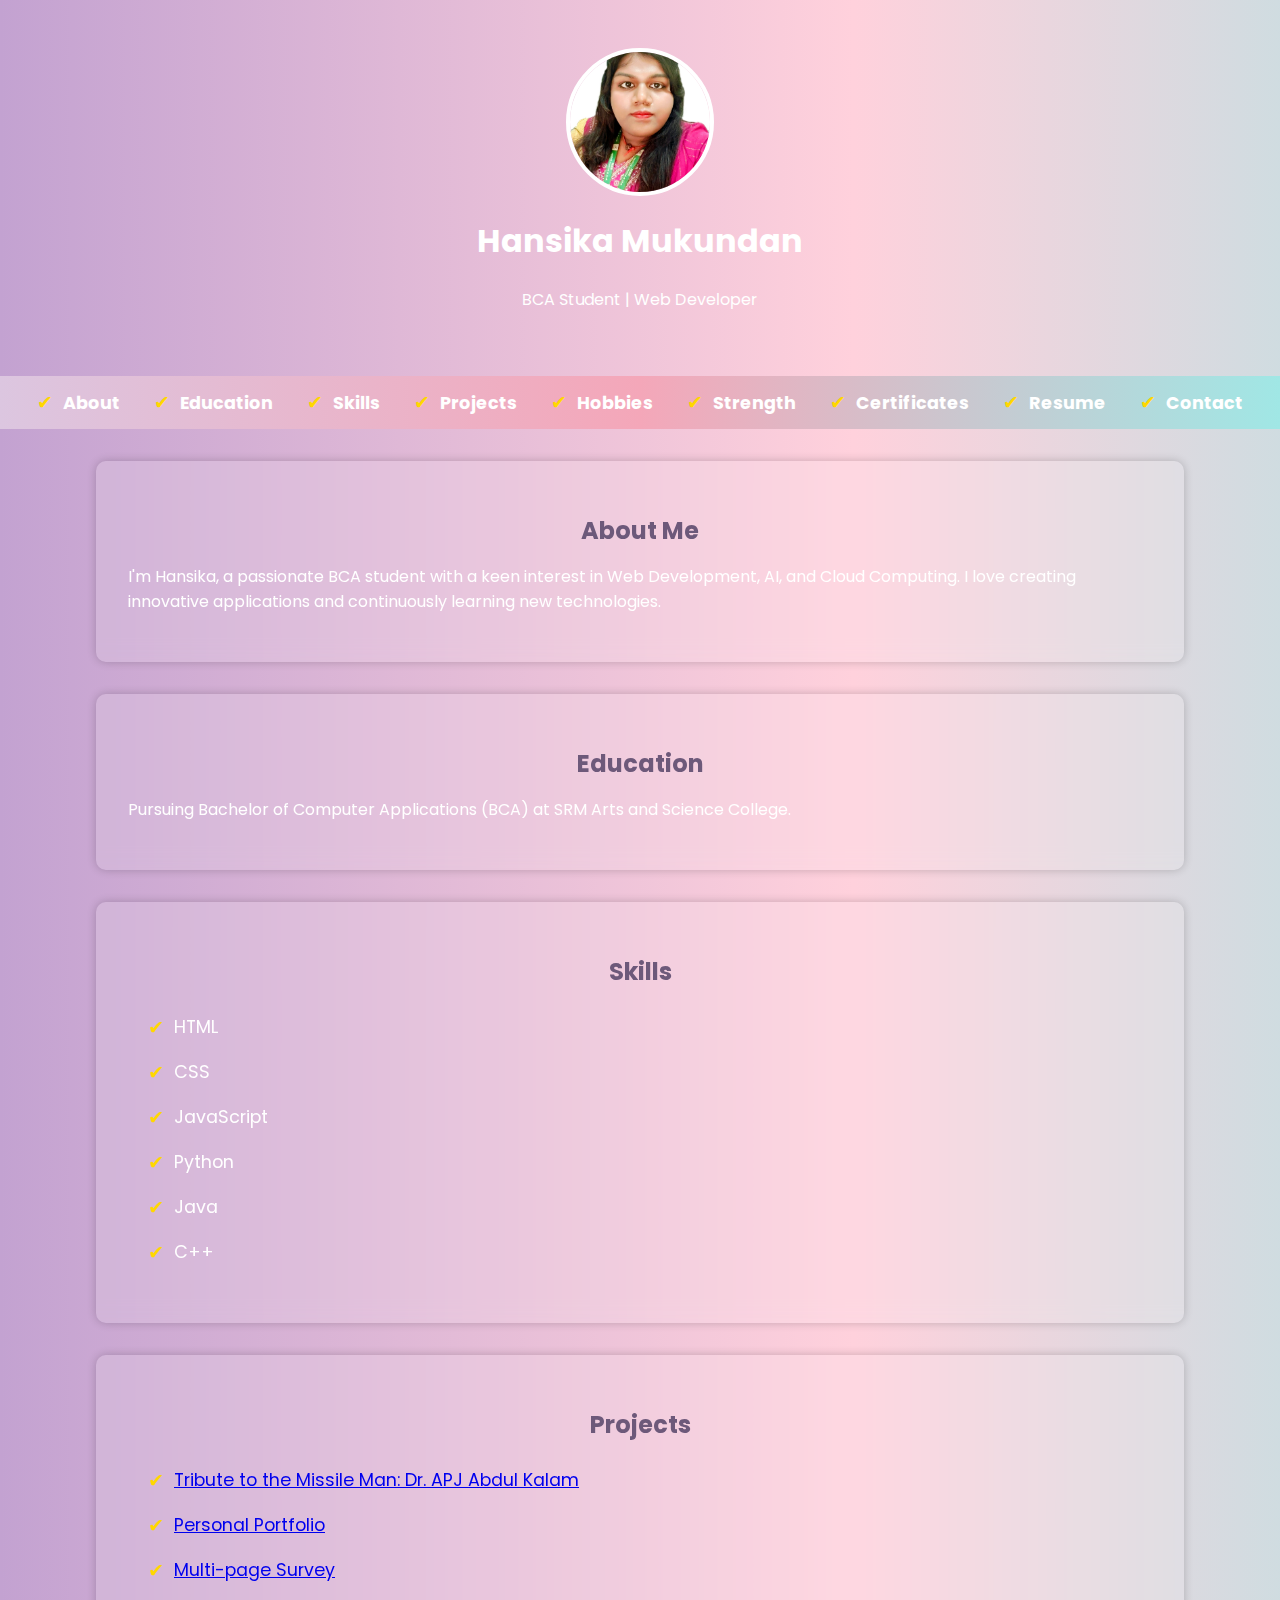
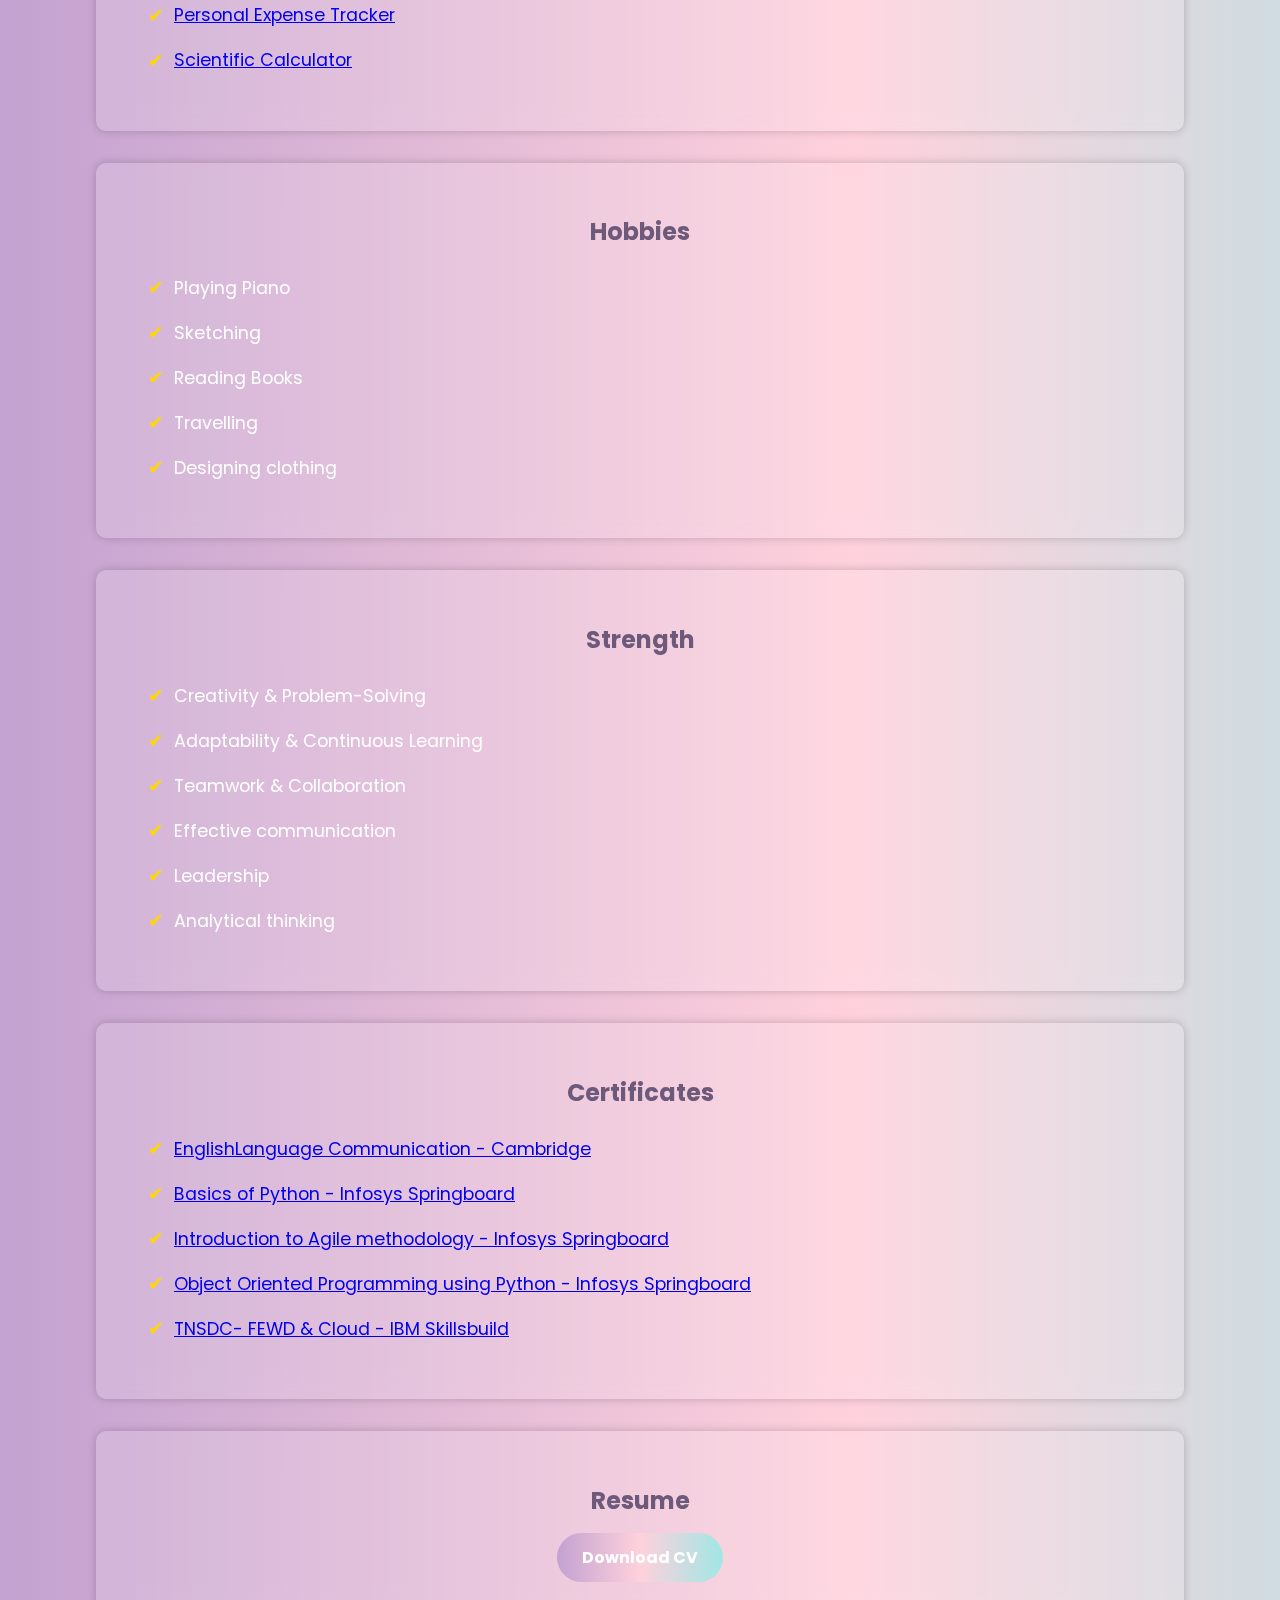
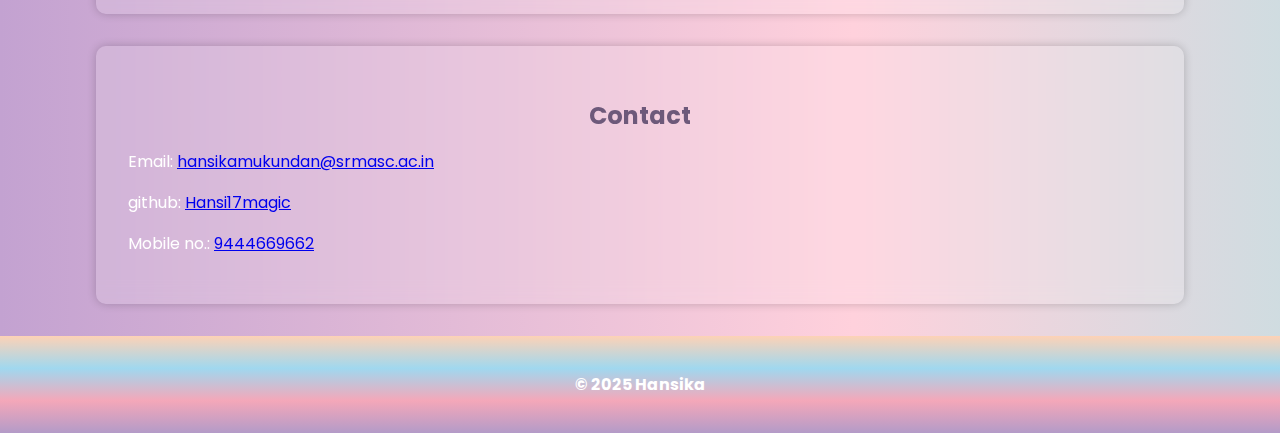
<file: index.html>
<!DOCTYPE html>
<html lang="en">
<head>
    <meta charset="UTF-8">
    <meta name="viewport" content="width=device-width, initial-scale=1.0">
    <title>Hansika's Portfolio</title>

    <link href="https://fonts.googleapis.com/css2?family=Poppins:wght@300;400;600&display=swap" rel="stylesheet">

    <style>
        /* General Styles */
        body {
            font-family: 'Poppins', sans-serif;
            margin: 0;
            padding: 0;
            background: linear-gradient(to right, #C3A2D1, #FFD1DC, #A0E7E5, #FF9AA2);
            background-size: 200% 200%;
            animation: gradientAnimation 6s infinite alternate;
            color: #fff;
            overflow-x: hidden;
        }

        /* Header */
        header {
            text-align: center;
            padding: 3rem 0;
            animation: fadeIn 1.5s ease-in-out;
        }

        .profile-picture {
            width: 140px;
            height: 140px;
            border-radius: 50%;
            object-fit: cover;
            border: 4px solid white;
            display: block;
            margin: 0 auto 15px;
        }

        /* Navigation */
        nav {
            background: linear-gradient(to right, #DCC6E0, #F4A7B9, #A0E7E5);
            text-align: center;
            padding: 12px 0;
            position: sticky;
            top: 0;
            z-index: 1000;
        }

        nav ul {
            list-style: none;
            padding: 0;
            margin: 0;
        }

        nav ul li {
            display: inline;
            margin: 0 15px;
        }

        nav ul li a {
            text-decoration: none;
            color: #fff;
            font-weight: bold;
            transition: 0.3s;
        }

        nav ul li a:hover {
            color: #ffd700;
        }

        /* Section Styling */
        .section-content {
            background: rgba(255, 255, 255, 0.15);
            backdrop-filter: blur(10px);
            padding: 2rem;
            margin: 2rem auto;
            width: 80%;
            border-radius: 10px;
            box-shadow: 0 0 10px rgba(0, 0, 0, 0.2);
            animation: slideIn 1.5s ease-in-out;
        }

        .section-content h2 {
            text-align: center;
            color: #6D597A;
            margin-bottom: 15px;
        }

        /* List Formatting */
        ul {
            list-style: none;
            padding-left: 20px;
        }

        ul li {
            padding: 8px 0;
            display: flex;
            align-items: center;
            font-size: 1.1rem;
        }

        ul li::before {
            content: "✔";
            color: #ffd700;
            font-size: 1.2rem;
            margin-right: 10px;
        }

        /* Contact Section */
        .contact-info {
            text-align: center;
            font-size: 1.2rem;
            margin-top: 20px;
        }

        .contact-info a {
            color: #ffd700;
            text-decoration: none;
            font-weight: bold;
        }

        .contact-info a:hover {
            text-decoration: underline;
        }

        /* Download Button */
        .download-button {
            background: linear-gradient(to right, #C3A2D1, #FFD1DC, #A0E7E5);
            color: #fff;
            padding: 12px 25px;
            text-decoration: none;
            border-radius: 25px;
            font-weight: bold;
            display: inline-block;
            transition: 0.3s;
            text-align: center;
            border: none;
            cursor: pointer;
        }

        .download-button:hover {
            background: #ffd700;
            color: #000;
            transform: scale(1.1);
        }

        /* Footer */
        footer {
        background: linear-gradient(to top, #B39BC8, #F4A7B9, #A0D8EF, #FDD2B6);
        color: #fff;
        padding: 20px;
        text-align: center;
        font-weight: bold;
        font-size: 16px;
}
        /* Animations */
        @keyframes fadeIn {
            from { opacity: 0; }
            to { opacity: 1; }
        }

        @keyframes slideIn {
            from { transform: translateY(30px); opacity: 0; }
            to { transform: translateY(0); opacity: 1; }
        }

        @keyframes gradientAnimation {
            0% { background-position: 0% 50%; }
            100% { background-position: 100% 50%; }
        }
    </style>
</head>
<body>

    <!-- Header -->
    <header>
        <div class="header-content">
            <img src="Hansika's Profile Picture.jpg" alt="Hansika's Profile Picture.jpg" class="profile-picture">
            <h1>Hansika Mukundan</h1>
            <p>BCA Student | Web Developer</p>
        </div>
    </header>

    <!-- Navigation -->
    <nav>
        <ul>
            <li><a href="#about">About</a></li>
            <li><a href="#education">Education</a></li>
            <li><a href="#skills">Skills</a></li>
            <li><a href="#projects">Projects</a></li>
            <li><a href="#hobbies">Hobbies</a></li>
            <li><a href="#strength">Strength</a></li>
            <li><a href="#certificates">Certificates</a></li>
            <li><a href="#resume">Resume</a></li>
            <li><a href="#contact">Contact</a></li>
        </ul>
    </nav>

    <!-- Sections -->
    <section id="about" class="section-content">
        <h2>About Me</h2>
        <p>I'm Hansika, a passionate BCA student with a keen interest in Web Development, AI, and Cloud Computing. I love creating innovative applications and continuously learning new technologies.</p>
    </section>

    <section id="education" class="section-content">
        <h2>Education</h2>
        <p>Pursuing Bachelor of Computer Applications (BCA) at SRM Arts and Science College.</p>
    </section>

    <section id="skills" class="section-content">
        <h2>Skills</h2>
        <ul>
           <li>HTML</li>
           <li>CSS</li>
           <li>JavaScript</li>
           <li>Python</li>
           <li>Java</li>
           <li>C++</li>
        </ul>
    </section>

    <section id="projects" class="section-content">
        <h2>Projects</h2>
        <ul>
            <li><a href="kalam.html">Tribute to the Missile Man: Dr. APJ Abdul Kalam</a></li>
            <li><a href="#">Personal Portfolio</a></li>
            <li><a href="survey-step1.html">Multi-page Survey</a></li>
            <li><a href="Personal Tracker.html">Personal Expense Tracker</a></li>
            <li><a href="Scientific Calculator.html">Scientific Calculator</a></li>
        </ul>
    </section>

    <section id="hobbies" class="section-content">
        <h2>Hobbies</h2>
        <ul>
            <li>Playing Piano</li>
            <li>Sketching</li>
            <li>Reading Books</li>
            <li>Travelling</li>
            <li>Designing clothing</li>
        </ul>
    </section>

    <section id="strength" class="section-content">
        <h2>Strength</h2>
        <ul>
            <li>Creativity & Problem-Solving</li>
            <li>Adaptability & Continuous Learning</li>
            <li>Teamwork & Collaboration</li>
            <li>Effective communication</li>
            <li>Leadership</li>
            <li>Analytical thinking</li>
        </ul>
    </section>

    <section id="certificates" class="section-content">
        <h2>Certificates</h2>
        <ul>
            <li><a href="EnglishLanguage Communication - Cambridge.pdf">EnglishLanguage Communication - Cambridge</a></li> 
            <li><a href="Basics of python.pdf">Basics of Python - Infosys Springboard</a></li>

            <li><a href="Introduction to Agile methodology.pdf"> Introduction to Agile methodology - Infosys Springboard</a></li>

            <li><a href="Object Oriented Programming using Python.pdf"> Object Oriented Programming using Python - Infosys Springboard</a></li>

            <li><a href="#">TNSDC- FEWD & Cloud - IBM Skillsbuild</a></li>
        </ul>
    </section>

    <section id="resume" class="section-content" style="text-align:center;">
        <h2>Resume</h2>
        <a href="Hansika_Mukundan_-_BCA_Student-1.pdf" class="download-button">Download CV</a>
    </section>

    <section id="contact" class="section-content">
        <h2>Contact</h2>
        <p>Email: <a href="mailto:hansikamukundan@srmasc.ac.in">hansikamukundan@srmasc.ac.in</a></p>
     <p>github: <a href="https://github.com/Hansi17magic">Hansi17magic</a></p>
     <p>Mobile no.: <a href="9444669662">9444669662</a></p>
    </section>

    <footer>
        <p>&copy; 2025 Hansika</p>
    </footer>

</body>
</html>
</file>
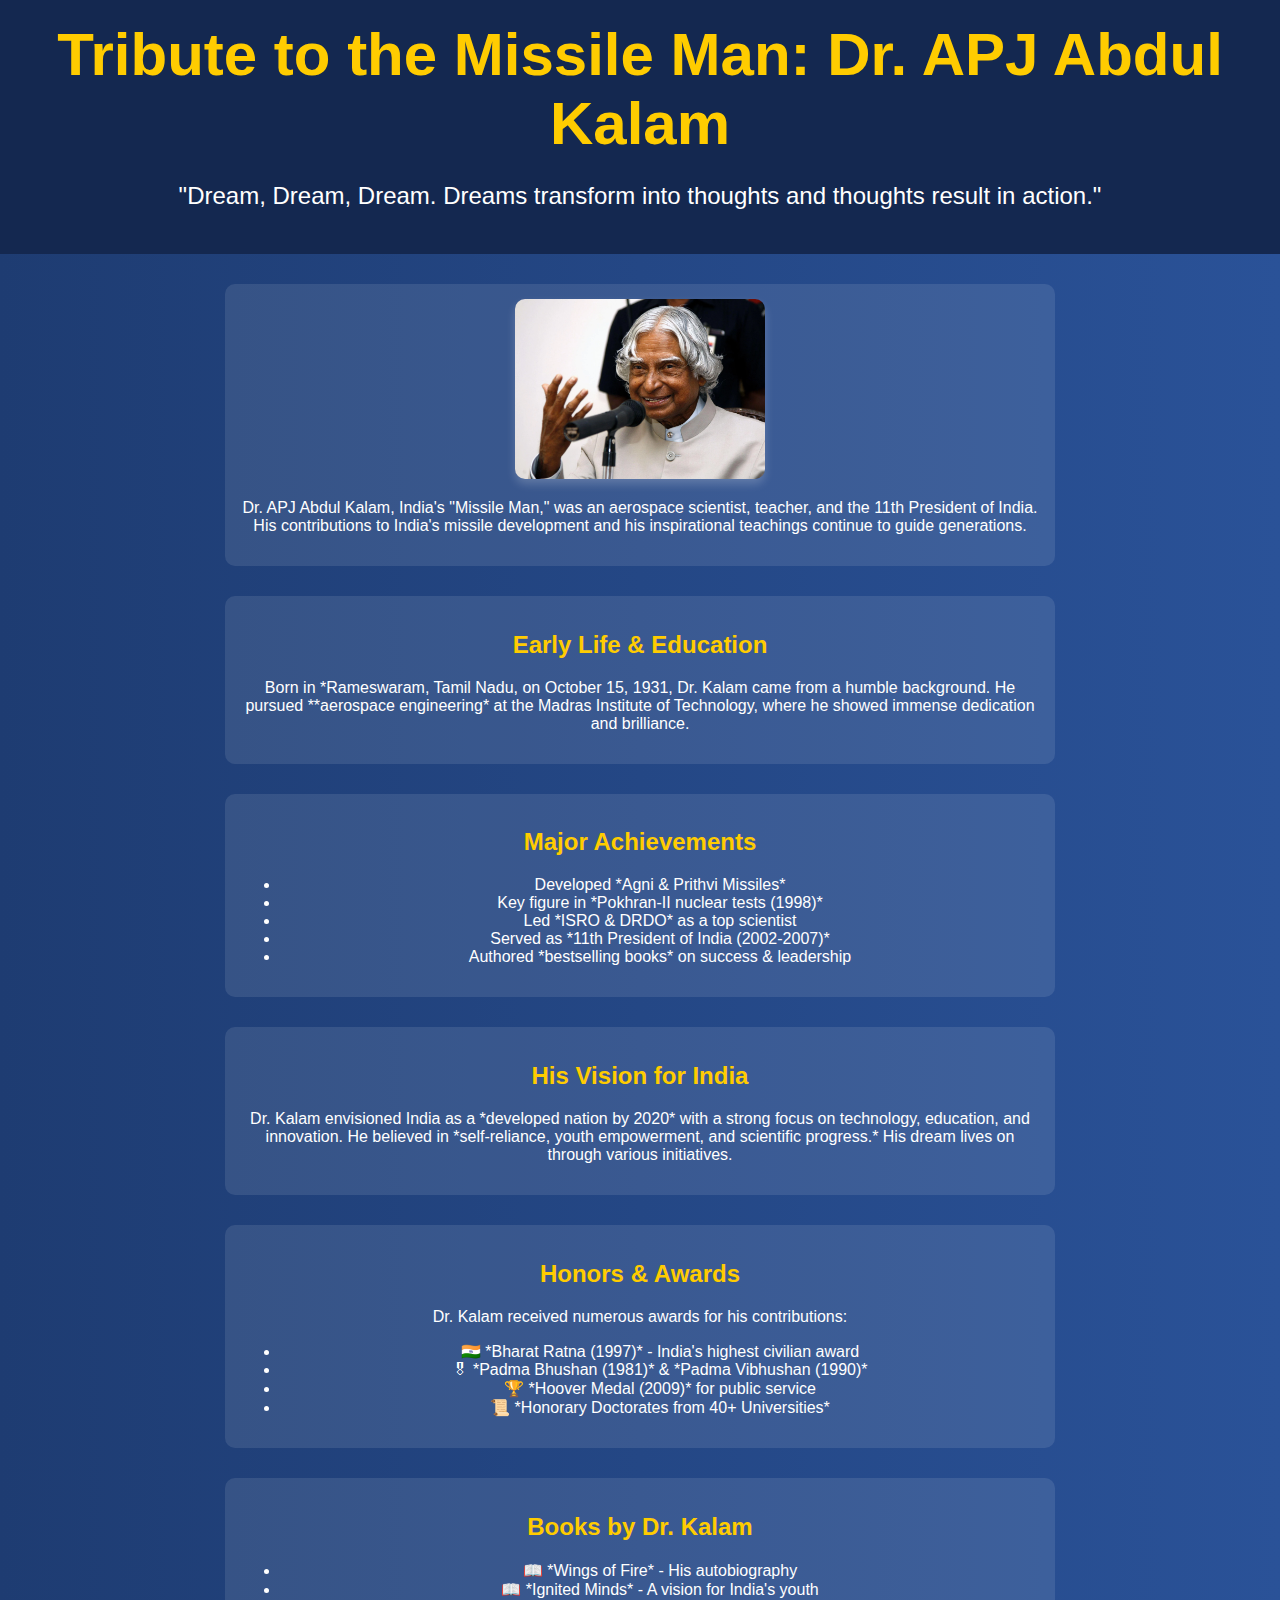
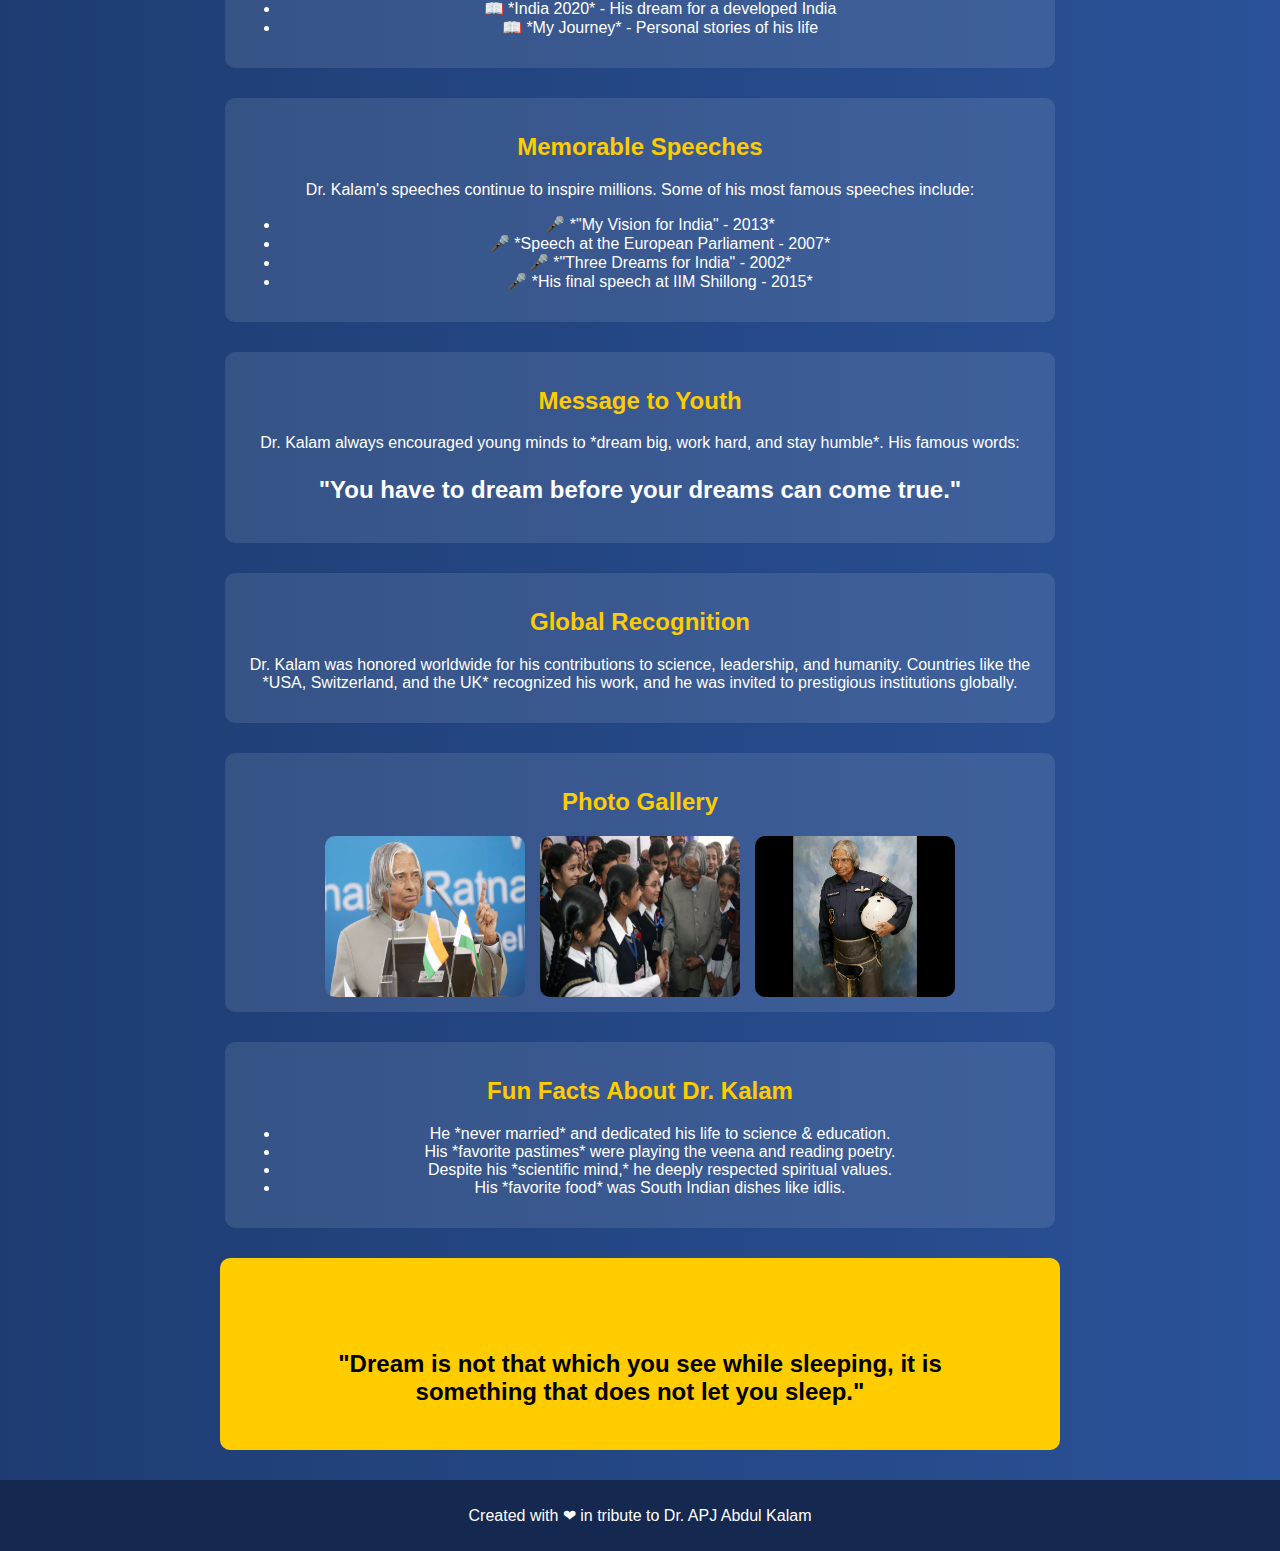
<file: kalam.html>
<!DOCTYPE html>
<html lang="en">
<head>
    <meta charset="UTF-8">
    <meta name="viewport" content="width=device-width, initial-scale=1.0">
    <title>Tribute to the Missile Man: Dr. APJ Abdul Kalam</title>
    <link rel="stylesheet" href="style.css">
</head>
<body>

    <header>
        <h1>Tribute to the Missile Man: Dr. APJ Abdul Kalam</h1>
        <p>"Dream, Dream, Dream. Dreams transform into thoughts and thoughts result in action."</p>
    </header>

    <section class="intro">
        <img src="abdul kalam.webp" alt="Dr. APJ Abdul Kalam">
        <p>Dr. APJ Abdul Kalam, India's "Missile Man," was an aerospace scientist, teacher, and the 11th President of India. His contributions to India's missile development and his inspirational teachings continue to guide generations.</p>
    </section>

    <section class="early-life">
        <h2>Early Life & Education</h2>
        <p>Born in *Rameswaram, Tamil Nadu, on October 15, 1931, Dr. Kalam came from a humble background. He pursued **aerospace engineering* at the Madras Institute of Technology, where he showed immense dedication and brilliance.</p>
    </section>

    <section class="achievements">
        <h2>Major Achievements</h2>
        <ul>
            <li>Developed *Agni & Prithvi Missiles*</li>
            <li>Key figure in *Pokhran-II nuclear tests (1998)*</li>
            <li>Led *ISRO & DRDO* as a top scientist</li>
            <li>Served as *11th President of India (2002-2007)*</li>
            <li>Authored *bestselling books* on success & leadership</li>
        </ul>
    </section>

    <section class="vision">
        <h2>His Vision for India</h2>
        <p>Dr. Kalam envisioned India as a *developed nation by 2020* with a strong focus on technology, education, and innovation. He believed in *self-reliance, youth empowerment, and scientific progress.* His dream lives on through various initiatives.</p>
    </section>

    <section class="awards">
        <h2>Honors & Awards</h2>
        <p>Dr. Kalam received numerous awards for his contributions:</p>
        <ul>
            <li>🇮🇳 *Bharat Ratna (1997)* - India's highest civilian award</li>
            <li>🎖 *Padma Bhushan (1981)* & *Padma Vibhushan (1990)*</li>
            <li>🏆 *Hoover Medal (2009)* for public service</li>
            <li>📜 *Honorary Doctorates from 40+ Universities*</li>
        </ul>
    </section>

    <section class="books">
        <h2>Books by Dr. Kalam</h2>
        <ul>
            <li>📖 *Wings of Fire* - His autobiography</li>
            <li>📖 *Ignited Minds* - A vision for India's youth</li>
            <li>📖 *India 2020* - His dream for a developed India</li>
            <li>📖 *My Journey* - Personal stories of his life</li>
        </ul>
    </section>

    <section class="speeches">
        <h2>Memorable Speeches</h2>
        <p>Dr. Kalam's speeches continue to inspire millions. Some of his most famous speeches include:</p>
        <ul>
            <li>🎤 *"My Vision for India" - 2013*</li>
            <li>🎤 *Speech at the European Parliament - 2007*</li>
            <li>🎤 *"Three Dreams for India" - 2002*</li>
            <li>🎤 *His final speech at IIM Shillong - 2015*</li>
        </ul>
    </section>

    <section class="message-to-youth">
        <h2>Message to Youth</h2>
        <p>Dr. Kalam always encouraged young minds to *dream big, work hard, and stay humble*. His famous words:</p>
        <blockquote>
            "You have to dream before your dreams can come true."
        </blockquote>
    </section>

    <section class="global-recognition">
        <h2>Global Recognition</h2>
        <p>Dr. Kalam was honored worldwide for his contributions to science, leadership, and humanity. Countries like the *USA, Switzerland, and the UK* recognized his work, and he was invited to prestigious institutions globally.</p>
    </section>

    <section class="gallery">
        <h2>Photo Gallery</h2>
        <div class="photo-container">
            <img src="Speech.jpg" alt="Dr. Kalam giving a speech">
            <img src="youth.jpg" alt="Dr. Kalam with students">
            <img src="isro.jpg" alt="Dr. Kalam at ISRO">
        </div>
    </section>
     
     <section class="fun-facts">
        <h2>Fun Facts About Dr. Kalam</h2>
        <ul>
            <li>He *never married* and dedicated his life to science & education.</li>
            <li>His *favorite pastimes* were playing the veena and reading poetry.</li>
            <li>Despite his *scientific mind,* he deeply respected spiritual values.</li>
            <li>His *favorite food* was South Indian dishes like idlis.</li>
        </ul>
    </section>

    <section class="quote">
        <h2>Inspiring Quote</h2>
        <blockquote>
            "Dream is not that which you see while sleeping, it is something that does not let you sleep."
        </blockquote>
    </section>

    <footer>
        <p>Created with ❤ in tribute to Dr. APJ Abdul Kalam</p>
    </footer>

</body>
</html>
</file>
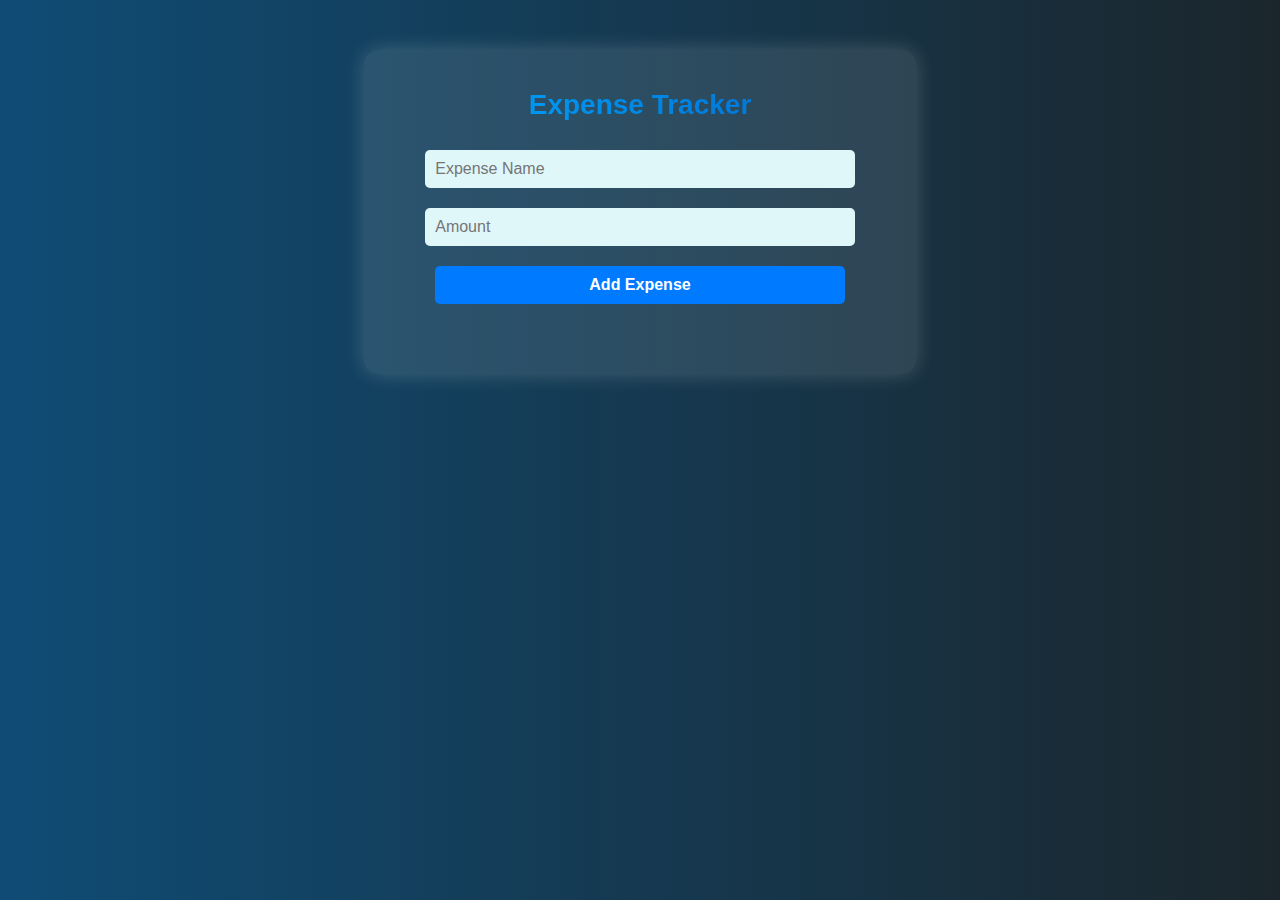
<file: Personal Tracker.html>
<!DOCTYPE html>
<html lang="en">
<head>
    <meta charset="UTF-8">
    <meta name="viewport" content="width=device-width, initial-scale=1.0">
    <title>Personal Expense Tracker</title>
    <style>
        /* Royal Blue Theme */
        body {
            font-family: 'Poppins', sans-serif;
            background: linear-gradient(to right, #0f4c75, #1b262c);
            color: white;
            text-align: center;
            margin: 0;
            padding: 0;
        }
        .container {
            width: 40%;
            margin: 50px auto;
            background: rgba(255, 255, 255, 0.1);
            padding: 20px;
            border-radius: 15px;
            box-shadow: 0 0 20px rgba(255, 255, 255, 0.2);
        }
        h1 {
            font-size: 28px;
            font-weight: bold;
            background: linear-gradient(to right, #00aaff, #0066cc);
            -webkit-background-clip: text;
            -webkit-text-fill-color: transparent;
        }
        input, button {
            width: 80%;
            padding: 10px;
            margin: 10px;
            border-radius: 5px;
            border: none;
            font-size: 16px;
        }
        input {
            background: #e0f7fa;
            color: black;
        }
        button {
            background: #007bff;
            color: white;
            cursor: pointer;
            font-weight: bold;
            transition: 0.3s;
        }
        button:hover {
            background: #0056b3;
        }
        .expenses {
            margin-top: 20px;
            text-align: left;
            padding: 10px;
        }
        .expense-item {
            background: rgba(255, 255, 255, 0.2);
            padding: 10px;
            margin: 10px 0;
            border-radius: 5px;
            display: flex;
            justify-content: space-between;
            align-items: center;
        }
        .delete-btn {
            background: red;
            color: white;
            border: none;
            padding: 5px 10px;
            cursor: pointer;
            font-weight: bold;
            border-radius: 3px;
        }
        .delete-btn:hover {
            background: darkred;
        }
    </style>
</head>
<body>

    <div class="container">
        <h1>Expense Tracker</h1>
        <input type="text" id="expenseName" placeholder="Expense Name">
        <input type="number" id="expenseAmount" placeholder="Amount">
        <button onclick="addExpense()">Add Expense</button>
        
        <div class="expenses" id="expenseList"></div>
    </div>

    <script>
        function addExpense() {
            let name = document.getElementById("expenseName").value;
            let amount = document.getElementById("expenseAmount").value;

            if (name === "" || amount === "") {
                alert("Please enter both name and amount!");
                return;
            }

            let expenseList = document.getElementById("expenseList");

            let div = document.createElement("div");
            div.classList.add("expense-item");
            div.innerHTML = `
                <span>${name}: ₹${amount}</span>
                <button class="delete-btn" onclick="deleteExpense(this)">X</button>
            `;
            
            expenseList.appendChild(div);

            document.getElementById("expenseName").value = "";
            document.getElementById("expenseAmount").value = "";
        }

        function deleteExpense(button) {
            button.parentElement.remove();
        }
    </script>

</body>
</html>
</file>
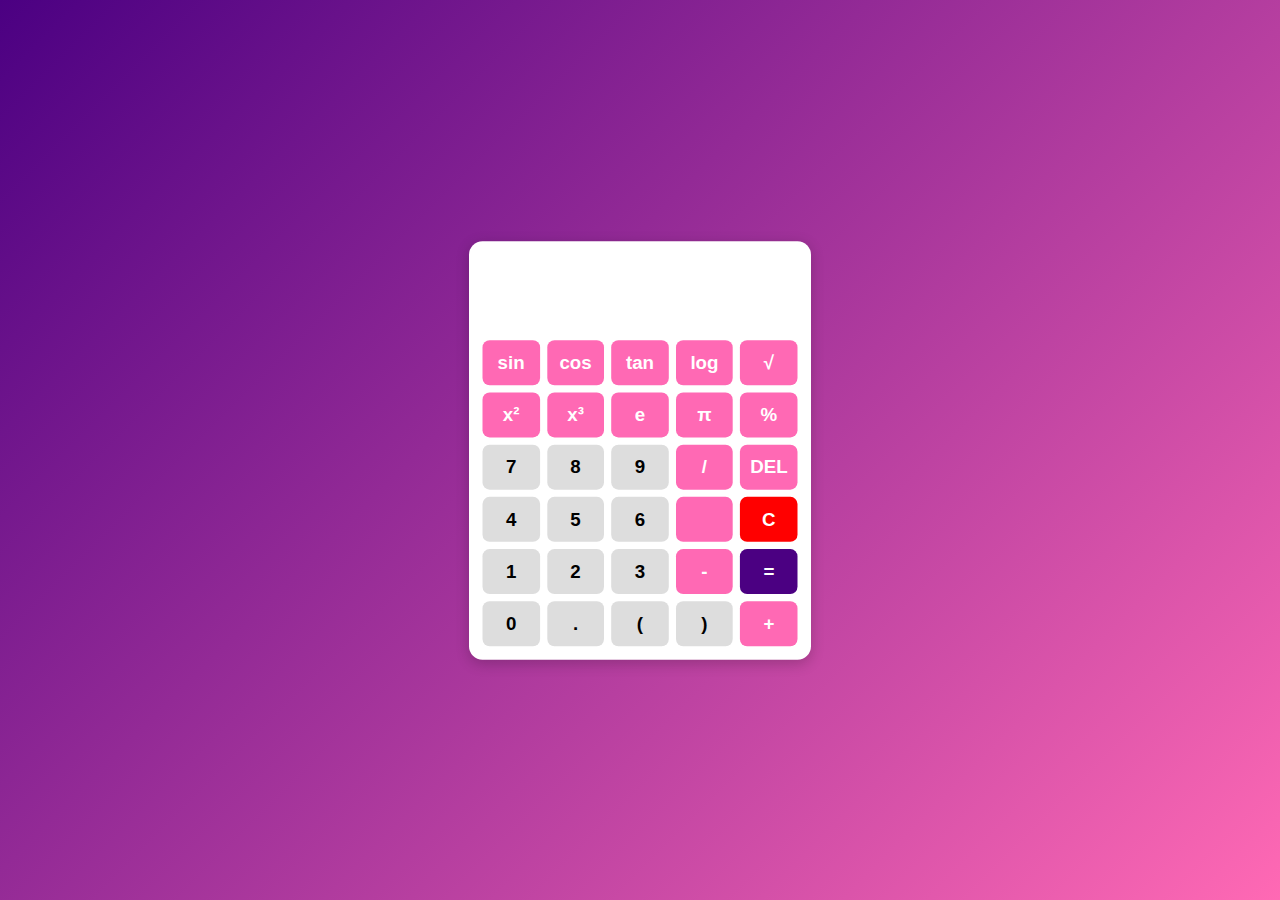
<file: Scientific Calculator.html>
<!DOCTYPE html>
<html lang="en">
<head>
    <meta charset="UTF-8">
    <meta name="viewport" content="width=device-width, initial-scale=1.0">
    <title>Animated Scientific Calculator</title>
    <style>
        body {
            font-family: Arial, sans-serif;
            display: flex;
            justify-content: center;
            align-items: center;
            height: 100vh;
            background: linear-gradient(135deg, #4B0082, #FF69B4);
            margin: 0;
            overflow: hidden;
        }

        .calculator {
            width: 350px;
            padding: 15px;
            background: white;
            box-shadow: 0 4px 15px rgba(0, 0, 0, 0.2);
            border-radius: 15px;
            text-align: center;
            transform: scale(0.9);
            transition: transform 0.5s ease-in-out;
        }

        .calculator:hover {
            transform: scale(1);
        }

        .display {
            width: 100%;
            height: 60px;
            font-size: 1.8rem;
            text-align: right;
            padding: 10px;
            border: none;
            background: #222;
            color: white;
            border-radius: 5px;
            margin-bottom: 15px;
            opacity: 0;
            animation: fadeIn 1s forwards;
        }

        .buttons {
            display: grid;
            grid-template-columns: repeat(5, 1fr);
            gap: 8px;
        }

        button {
            width: 100%;
            height: 50px;
            font-size: 1.3rem;
            border: none;
            cursor: pointer;
            border-radius: 8px;
            background: #ddd;
            transition: transform 0.2s, background 0.3s;
            font-weight: bold;
        }

        button:hover {
            background: #bbb;
            transform: scale(1.1);
        }

        .equal {
            background: #4B0082;
            color: white;
        }

        .equal:hover {
            background: #6A0DAD;
        }

        .operator {
            background: #FF69B4;
            color: white;
        }

        .operator:hover {
            background: #FF1493;
        }

        .clear {
            background: red;
            color: white;
        }

        .clear:hover {
            background: darkred;
        }

        /* Animations */
        @keyframes fadeIn {
            from { opacity: 0; transform: translateY(-20px); }
            to { opacity: 1; transform: translateY(0); }
        }

        @keyframes bounce {
            0% { transform: scale(1); }
            50% { transform: scale(1.2); }
            100% { transform: scale(1); }
        }

    </style>
</head>
<body>

    <div class="calculator">
        <input type="text" class="display" id="display" disabled>

        <div class="buttons">
            <button class="operator" onclick="scientificFunction('sin')">sin</button>
            <button class="operator" onclick="scientificFunction('cos')">cos</button>
            <button class="operator" onclick="scientificFunction('tan')">tan</button>
            <button class="operator" onclick="scientificFunction('log')">log</button>
            <button class="operator" onclick="scientificFunction('sqrt')">√</button>

            <button class="operator" onclick="scientificFunction('square')">x²</button>
            <button class="operator" onclick="scientificFunction('cube')">x³</button>
            <button class="operator" onclick="appendValue('e')">e</button>
            <button class="operator" onclick="appendValue('π')">π</button>
            <button class="operator" onclick="appendValue('%')">%</button>

            <button onclick="appendValue('7')">7</button>
            <button onclick="appendValue('8')">8</button>
            <button onclick="appendValue('9')">9</button>
            <button class="operator" onclick="appendValue('/')">/</button>
            <button class="operator" onclick="deleteLast()">DEL</button>

            <button onclick="appendValue('4')">4</button>
            <button onclick="appendValue('5')">5</button>
            <button onclick="appendValue('6')">6</button>
            <button class="operator" onclick="appendValue('')"></button>
            <button class="clear" onclick="clearDisplay()">C</button>

            <button onclick="appendValue('1')">1</button>
            <button onclick="appendValue('2')">2</button>
            <button onclick="appendValue('3')">3</button>
            <button class="operator" onclick="appendValue('-')">-</button>
            <button class="equal" onclick="calculate()">=</button>

            <button onclick="appendValue('0')">0</button>
            <button onclick="appendValue('.')">.</button>
            <button onclick="appendValue('(')">(</button>
            <button onclick="appendValue(')')">)</button>
            <button class="operator" onclick="appendValue('+')">+</button>
        </div>
    </div>

    <script>
        function appendValue(value) {
            let display = document.getElementById('display');
            if (value === 'π') {
                display.value += Math.PI.toFixed(5);
            } else if (value === 'e') {
                display.value += Math.E.toFixed(5);
            } else {
                display.value += value;
            }
        }

        function deleteLast() {
            let display = document.getElementById('display');
            display.value = display.value.slice(0, -1);
        }

        function clearDisplay() {
            document.getElementById('display').value = "";
        }

        function calculate() {
            let display = document.getElementById('display');
            try {
                display.value = eval(display.value);
                display.style.animation = "bounce 0.3s";
                setTimeout(() => {
                    display.style.animation = "";
                }, 300);
            } catch (error) {
                display.value = "Error";
            }
        }

        function scientificFunction(type) {
            let display = document.getElementById('display');
            let value = parseFloat(display.value);

            if (isNaN(value)) return;

            switch (type) {
                case 'sin':
                    display.value = Math.sin(value * Math.PI / 180).toFixed(5);
                    break;
                case 'cos':
                    display.value = Math.cos(value * Math.PI / 180).toFixed(5);
                    break;
                case 'tan':
                    display.value = Math.tan(value * Math.PI / 180).toFixed(5);
                    break;
                case 'log':
                    display.value = Math.log10(value).toFixed(5);
                    break;
                case 'sqrt':
                    display.value = Math.sqrt(value).toFixed(5);
                    break;
                case 'square':
                    display.value = Math.pow(value, 2);
                    break;
                case 'cube':
                    display.value = Math.pow(value, 3);
                    break;
            }
        }
    </script>

</body>
</html>
</file>
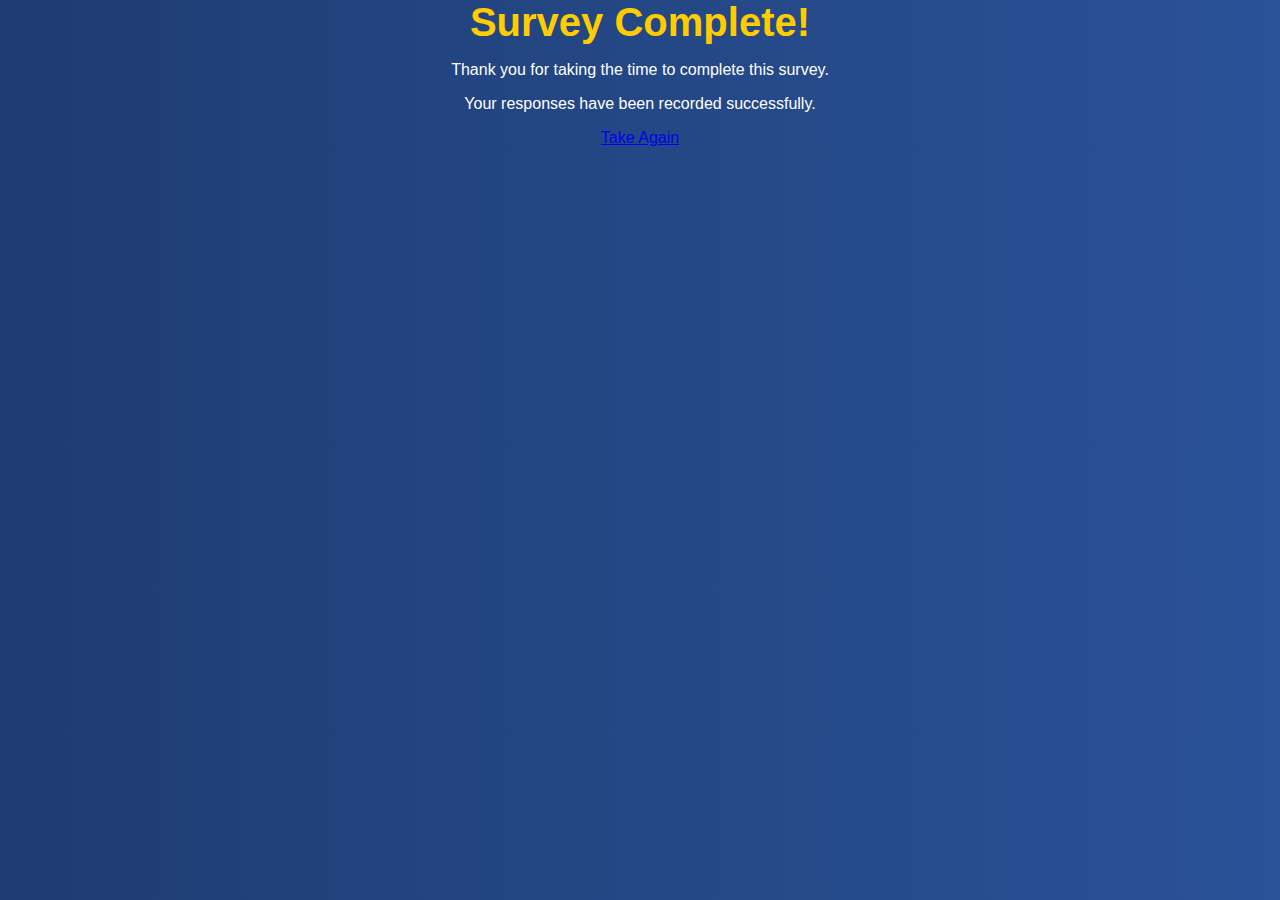
<file: survey-complete.html>
<!DOCTYPE html>
<html lang="en">
<head>
    <meta charset="UTF-8">
    <meta name="viewport" content="width=device-width, initial-scale=1.0">
    <title>Survey Complete</title>
    <link rel="stylesheet" href="style.css">
</head>
<body>

<div class="container">
    <h1>Survey Complete!</h1>
    <p>Thank you for taking the time to complete this survey.</p>
    <p>Your responses have been recorded successfully.</p>
    <nav>
        <a href="survey-step1.html">Take Again</a>
    </nav>
</div>

</body>
</html>
</file>
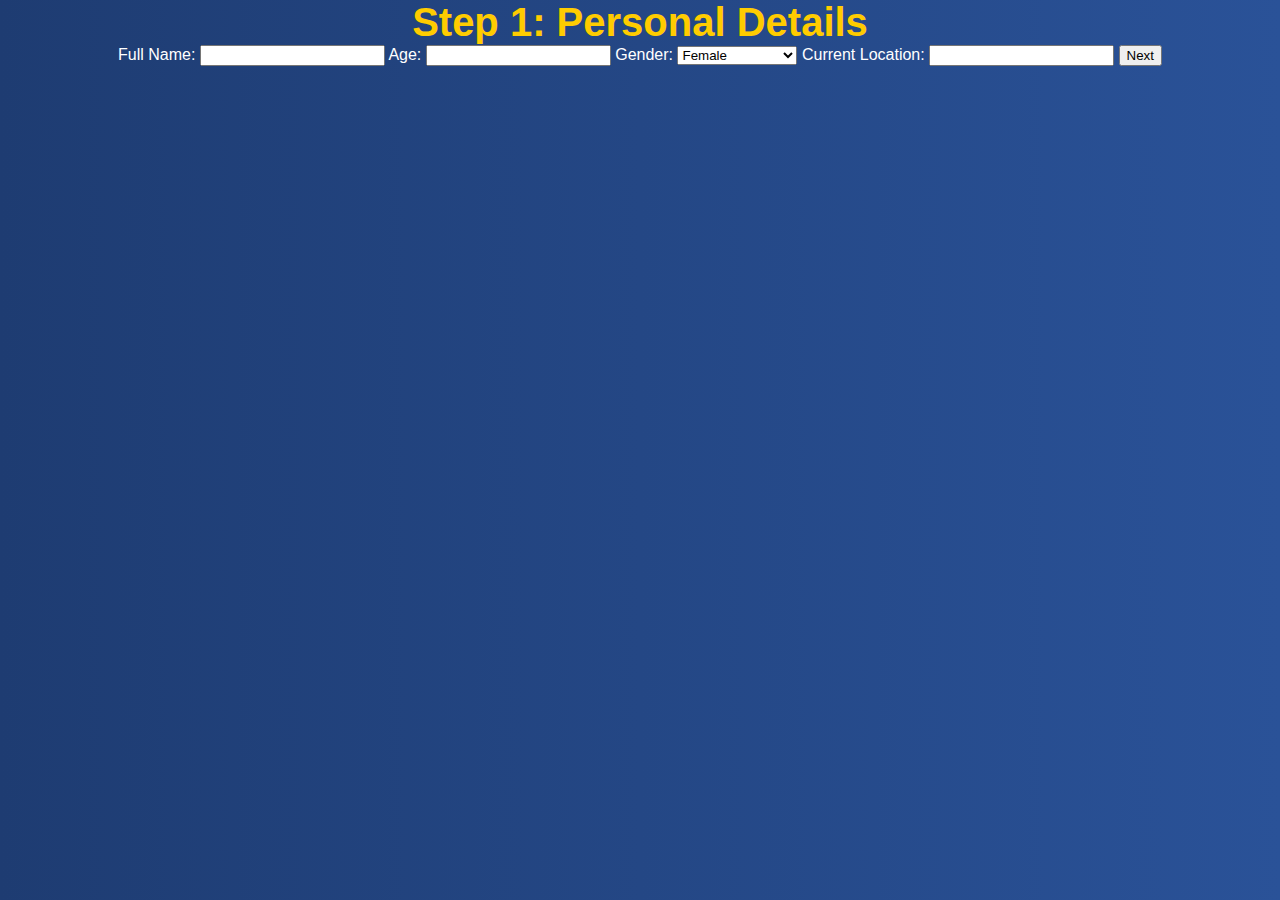
<file: survey-step1.html>
<!DOCTYPE html>
<html lang="en">
<head>
    <meta charset="UTF-8">
    <meta name="viewport" content="width=device-width, initial-scale=1.0">
    <title>Survey - Personal Details</title>
    <link rel="stylesheet" href="style.css">
</head>
<body>

<div class="container">
    <h1>Step 1: Personal Details</h1>
    <form action="survey-step2.html" method="GET">
        <label for="name">Full Name:</label>
        <input type="text" id="name" name="name" required>

        <label for="age">Age:</label>
        <input type="number" id="age" name="age" required>

        <label for="gender">Gender:</label>
        <select id="gender" name="gender">
            <option value="Female">Female</option>
            <option value="Male">Male</option>
            <option value="Other">Other</option>
            <option value="Prefer not to say">Prefer not to say</option>
        </select>

        <label for="location">Current Location:</label>
        <input type="text" id="location" name="location" required>

        <input type="submit" value="Next">
    </form>
</div>

</body>
</html>
</file>
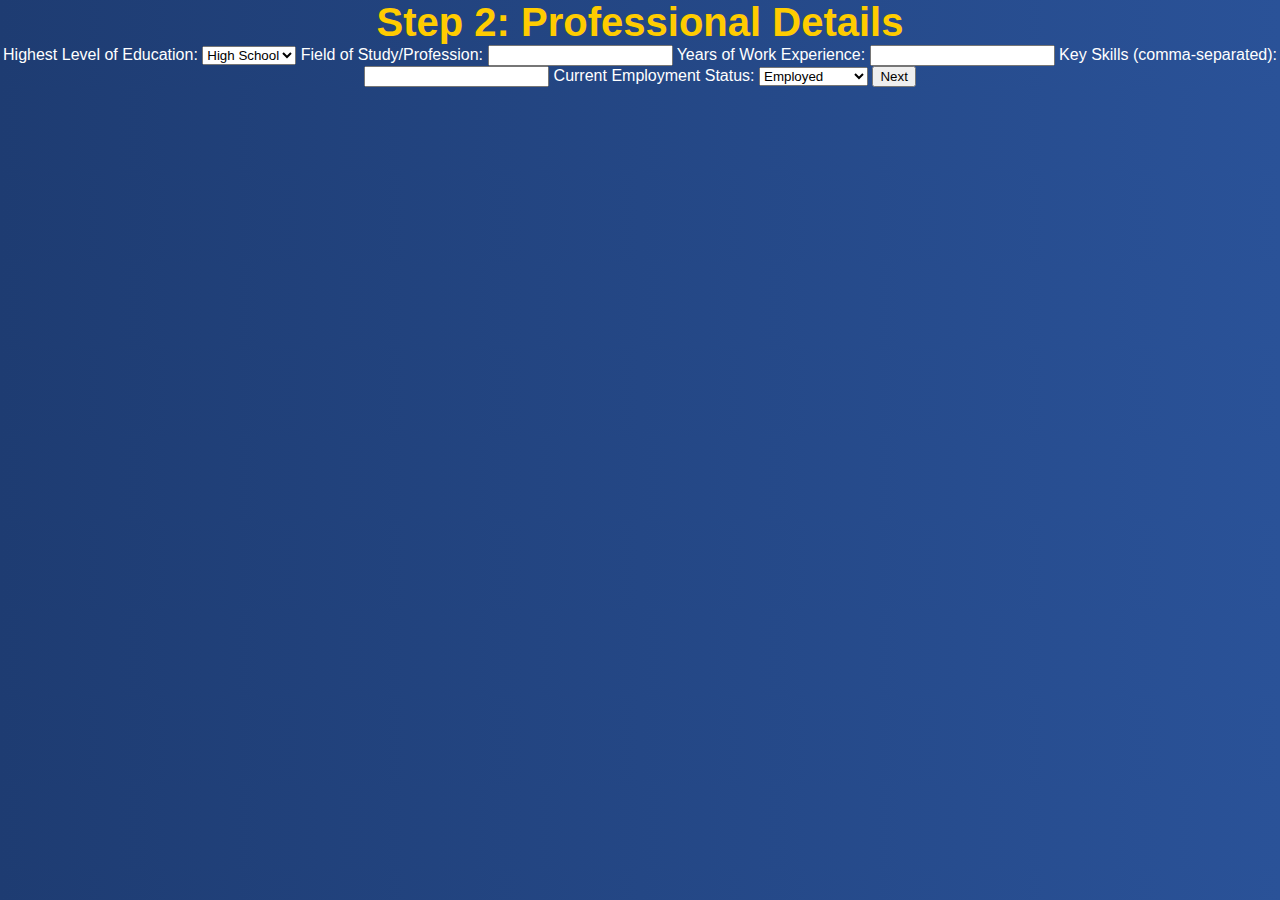
<file: survey-step2.html>
<!DOCTYPE html>
<html lang="en">
<head>
    <meta charset="UTF-8">
    <meta name="viewport" content="width=device-width, initial-scale=1.0">
    <title>Survey - Professional Details</title>
    <link rel="stylesheet" href="style.css">
</head>
<body>

<div class="container">
    <h1>Step 2: Professional Details</h1>
    <form action="survey-step3.html" method="GET">
        <label for="education">Highest Level of Education:</label>
        <select id="education" name="education">
            <option value="High School">High School</option>
            <option value="Diploma">Diploma</option>
            <option value="Bachelor's">Bachelor's</option>
            <option value="Master's">Master's</option>
            <option value="PhD">PhD</option>
        </select>

        <label for="field">Field of Study/Profession:</label>
        <input type="text" id="field" name="field" required>

        <label for="experience">Years of Work Experience:</label>
        <input type="number" id="experience" name="experience" min="0" required>

        <label for="skills">Key Skills (comma-separated):</label>
        <input type="text" id="skills" name="skills" required>

        <label for="job">Current Employment Status:</label>
        <select id="job" name="job">
            <option value="Employed">Employed</option>
            <option value="Unemployed">Unemployed</option>
            <option value="Self-Employed">Self-Employed</option>
            <option value="Student">Student</option>
        </select>

        <input type="submit" value="Next">
    </form>
</div>

</body>
</html>
</file>
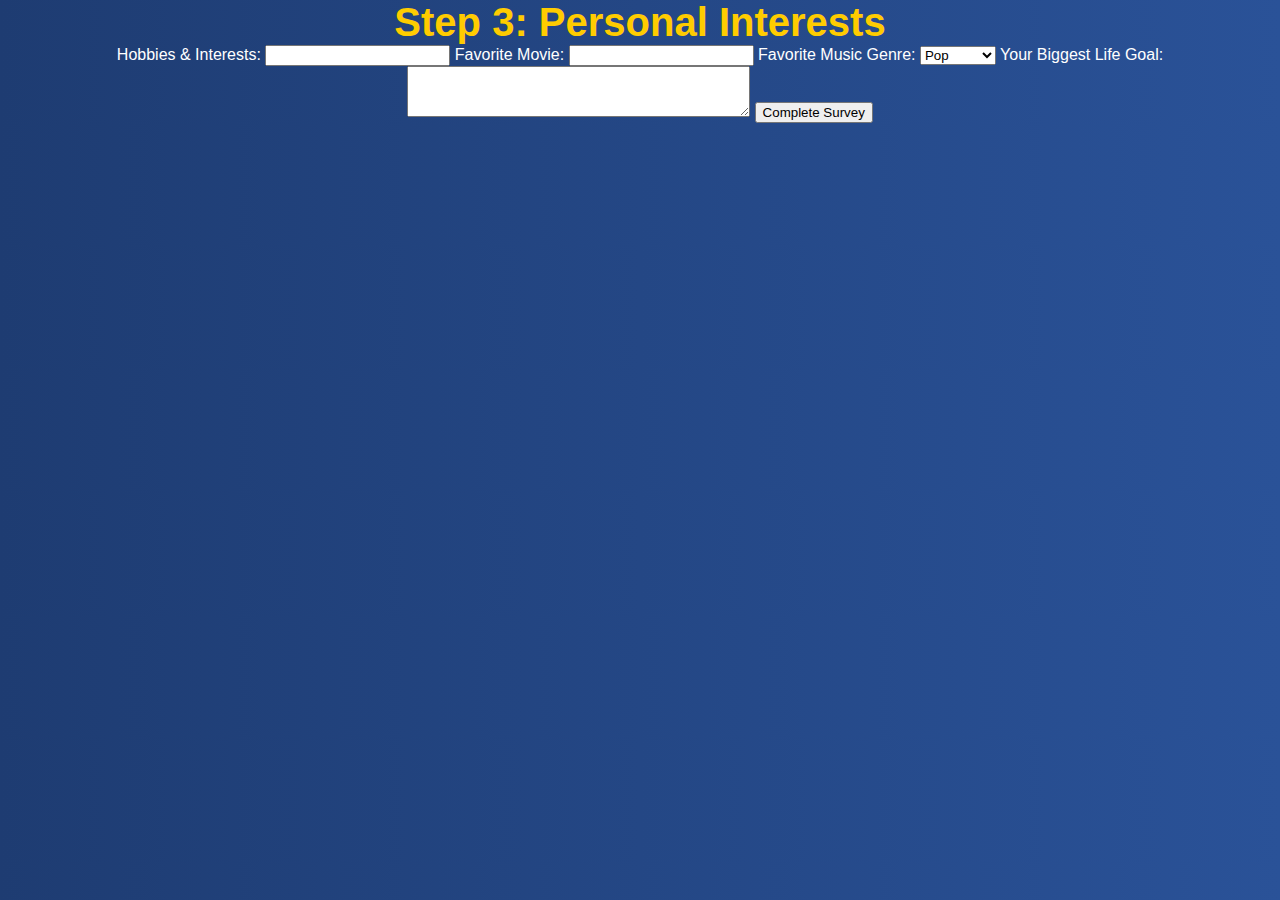
<file: survey-step3.html>
<!DOCTYPE html>
<html lang="en">
<head>
    <meta charset="UTF-8">
    <meta name="viewport" content="width=device-width, initial-scale=1.0">
    <title>Survey - Personal Interests</title>
    <link rel="stylesheet" href="style.css">
</head>
<body>

<div class="container">
    <h1>Step 3: Personal Interests</h1>
    <form action="survey-complete.html" method="GET">
        <label for="hobbies">Hobbies & Interests:</label>
        <input type="text" id="hobbies" name="hobbies" required>

        <label for="fav-movie">Favorite Movie:</label>
        <input type="text" id="fav-movie" name="fav-movie" required>

        <label for="fav-music">Favorite Music Genre:</label>
        <select id="fav-music" name="fav-music">
            <option value="Pop">Pop</option>
            <option value="Rock">Rock</option>
            <option value="Classical">Classical</option>
            <option value="Jazz">Jazz</option>
            <option value="Other">Other</option>
        </select>

        <label for="goal">Your Biggest Life Goal:</label>
        <textarea id="goal" name="goal" rows="3" cols="40" required></textarea>

        <input type="submit" value="Complete Survey">
    </form>
</div>

</body>
</html>
</file>
<file: style.css>
/* General Styling */
body {
    font-family: Arial, sans-serif;
    text-align: center;
    background: linear-gradient(to right, #1e3c72, #2a5298);
    color: white;
    margin: 0;
    padding: 0;
}

/* Header */
header {
    background: #142850;
    padding: 20px;
    font-size: 1.5em;
}
.intro img {
    width: 250px;
    border-radius: 10px;
    box-shadow: 0px 5px 10px rgba(255, 255, 255, 0.2);
}

h1 {
    margin: 0;
    font-size: 2.5em;
    color: #ffcc00;
}

/* Sections */
section {
    margin: 30px auto;
    max-width: 800px;
    padding: 15px;
    background: rgba(255, 255, 255, 0.1);
    border-radius: 10px;
}

h2 {
    color: #ffcc00;
}

/* Gallery */
.photo-container {
    display: flex;
    justify-content: center;
    gap: 15px;
}

.photo-container img {
    width: 200px;
    border-radius: 10px;
}

/* Quote Section */
.quote {
    background: #ffcc00;
    color: black;
    padding: 20px;
    border-radius: 10px;
}

blockquote {
    font-size: 1.5em;
    font-weight: bold;
}

/* Footer */
footer {
    margin-top: 20px;
    padding: 10px;
    background: #142850;
    font-size: 1em;
}
</file>
